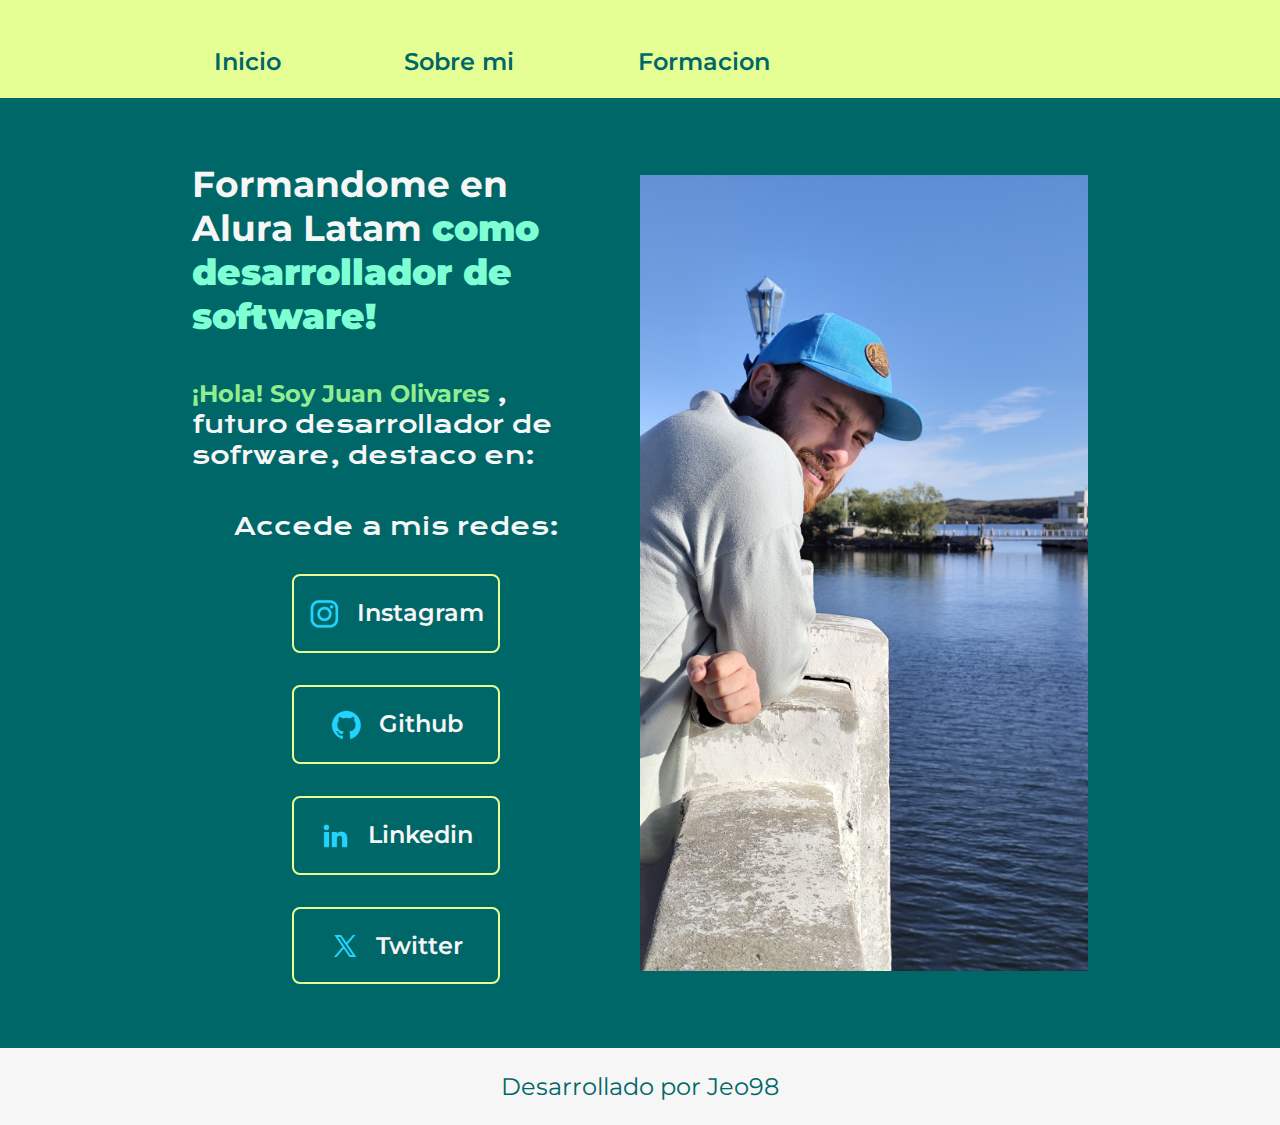
<file: index.html>
<!DOCTYPE html>
<html lang="es-mx">
<head>
    <meta charset="UTF-8">
    <meta name="viewport" content="width=device-width, initial-scale=1.0">
    <title>Portafolio</title>
    <link rel="stylesheet" href="style/style.css">
</head>
<body>
    <header class="header"> 
      <nav class="header__menu"><!--etiqueta de navegacion, pagina a pagina  -->
        <a class="header__menu_link" href="index.html">Inicio </a>
        <a class="header__menu_link" href="about.html">Sobre mi</a>
        <a class="header__menu_link" href="formacion.html">Formacion</a>
      </nav>
    </header>
    
    <main class="presentacion">
      <section class="presentacion__contenido">  
        
            <h1 class="presentacion__contenido__titulo">Formandome en Alura Latam <strong class="titulo-destacado">como desarrollador de software! </strong> </h1>
            
            <p class="presentacion__contenido_texto"> <strong class="nombre-persona">¡Hola! Soy Juan Olivares </strong>, futuro desarrollador de sofrware, destaco en:
            </p> <!--para hacer comentarios-->
           <div class="presentacion__enlaces">
                <h2 class="presentacion__enlaces_subtituloRedes">Accede a mis redes:</h2>
                <a class="presentacion__enlaces_links" href= "https://www.instagram.com/juanevaristoo"><img src="imagenes/instagram.png" alt="logo de instagram">  Instagram </a> 
                <a class="presentacion__enlaces_links" href="https://github.com/Jeo98" ><img src="imagenes/github.png" alt="logo de github"> Github</a>
                <a class="presentacion__enlaces_links" href="https://www.linkedin.com/in/juan-evaristo-olivares/"><img src="imagenes/linkedin.png" alt="logo de linkedin">Linkedin</a>
                <a class="presentacion__enlaces_links" href="https://x.com/98jeo"><img src="imagenes/twitter-novo.png" alt="logo de twitter(X)">Twitter</a>              
              </div>  
            
          </section> 

      <img class="imagen-perfil" src="imagenes/jeo3.jpg"> 
    </main>
    
    <footer class="footer">

        <p  >Desarrollado por Jeo98</p>

    </footer>
    
</body>
</html>
</file>
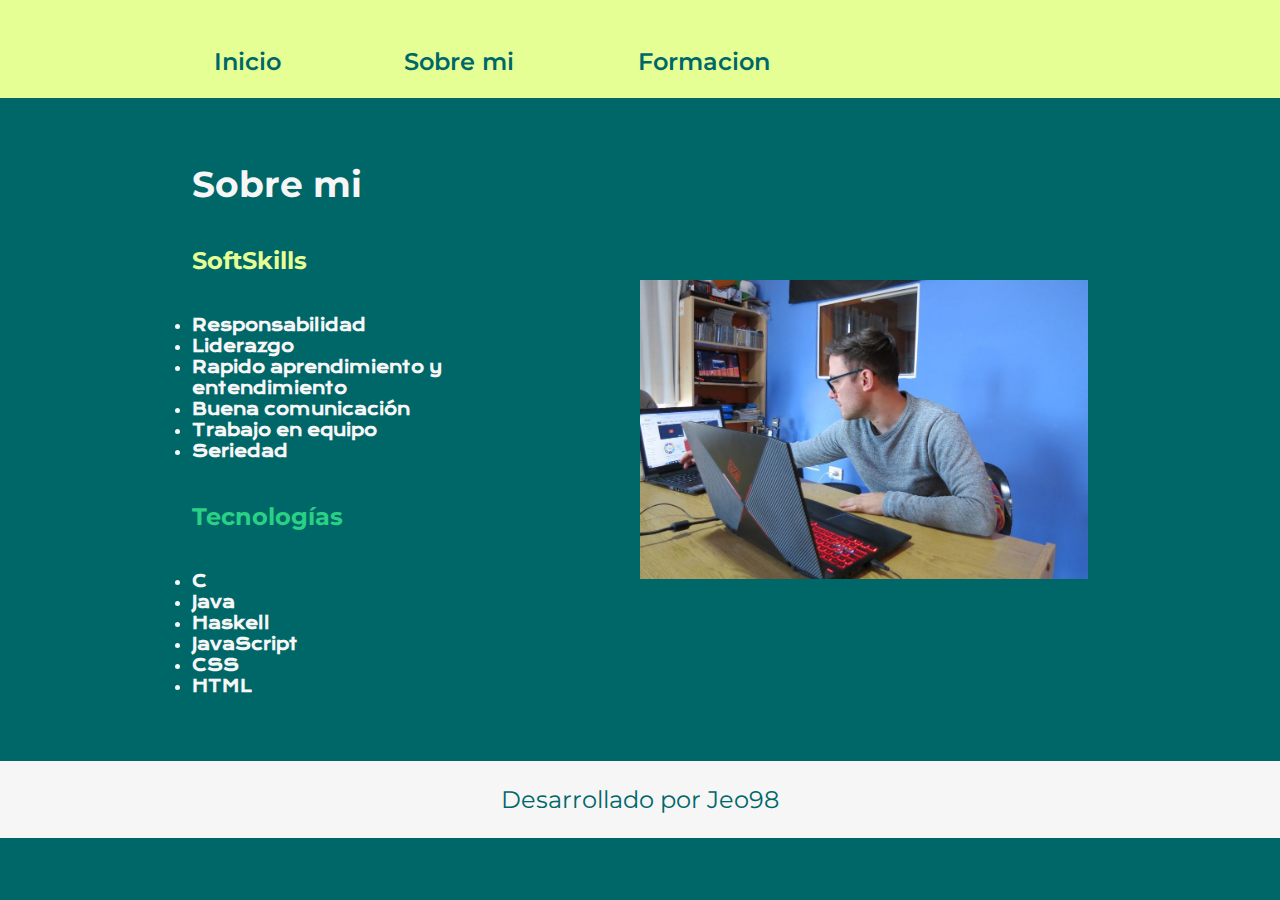
<file: about.html>
<!DOCTYPE html>
<html lang="en">
<head>
    <meta charset="UTF-8">
    <meta name="viewport" content="width=device-width, initial-scale=1.0">
    <title>Sobre mi</title>
    <link rel="stylesheet" href="style/style.css">
</head>
<header class="header"> 
    <nav class="header__menu"><!--etiqueta de navegacion, pagina a pagina  -->
      <a class="header__menu_link" href="index.html">Inicio </a>
      <a class="header__menu_link" href="about.html">Sobre mi</a>
      <a class="header__menu_link" href="formacion.html">Formacion</a>
    </nav>
  </header>
<body>
    <h1></h1>

</body>
<main class="presentacion">
    <section class="presentacion__contenido"> 
        <h1 class="presentacion__contenido__titulo">
            Sobre mi
        </h1>
        <h3 class="presentacion_softskills">SoftSkills</h3>
        <ul class="presentacion__lista_softskills">
          <li><strong>Responsabilidad</strong></li>
          <li><strong>Liderazgo</strong></li>
          <li><strong>Rapido aprendimiento y entendimiento</strong></li>
          <li><strong>Buena comunicación</strong></li>
          <li><strong>Trabajo en equipo</strong></li>
          <li><strong>Seriedad</strong></li>
        </ul> 
        <h3 class="presentacion_tecnologias">Tecnologías</h3>
        <ul class="presentacion__lista_tecnologias">
            <li><strong>C</strong></li>
            <li><strong>Java</strong></li>
            <li><strong>Haskell</strong></li>
            <li><strong>JavaScript</strong></li>
            <li><strong>CSS</strong></li>
            <li><strong>HTML</strong></li>
          </ul> 

    </section>
    <img class="imagen-perfil" src="imagenes/jeo 6.jpg">
</main>
<footer class="footer">

    <p  >Desarrollado por Jeo98</p>

</footer>
</html>
</file>
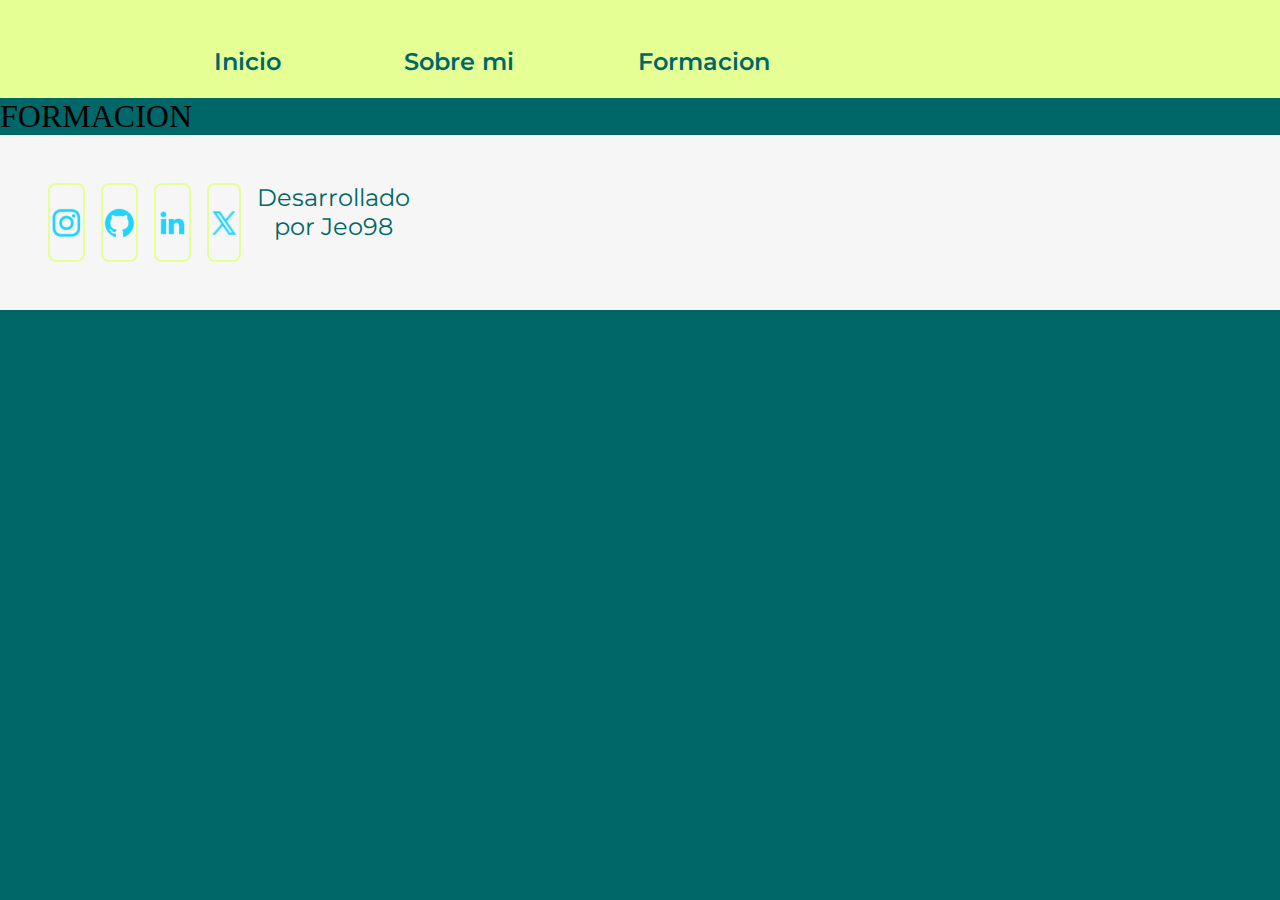
<file: formacion.html>
<!DOCTYPE html>
<html lang="en">
<head>
    <meta charset="UTF-8">
    <meta name="viewport" content="width=device-width, initial-scale=1.0">
    <title>formacion</title>
    <link rel="stylesheet" href="style/style.css">
</head>
<body>
    <header class="header"> 
        <nav class="header__menu"><!--etiqueta de navegacion, pagina a pagina  -->
          <a class="header__menu_link" href="index.html">Inicio </a>
          <a class="header__menu_link" href="about.html">Sobre mi</a>
          <a class="header__menu_link" href="formacion.html">Formacion</a>
        </nav>
      </header>
      <main>

        <p class="formacion_informacion__parrafo">FORMACION</p>
      </main>

    <footer class="footer">
        <div class="formacion_redes__footer">
            <a class="presentacion__enlaces_links" href= "https://www.instagram.com/juanevaristoo"><img src="imagenes/instagram.png" alt="logo de instagram">   </a> 
            <a class="presentacion__enlaces_links" href="https://github.com/Jeo98" ><img src="imagenes/github.png" alt="logo de github"> </a>
            <a class="presentacion__enlaces_links" href="https://www.linkedin.com/in/juan-evaristo-olivares/"><img src="imagenes/linkedin.png" alt="logo de linkedin"></a>
            <a class="presentacion__enlaces_links" href="https://x.com/98jeo"><img src="imagenes/twitter-novo.png" alt="logo de twitter(X)"></a>              
            <p class="info__footer" >Desarrollado por Jeo98</p>
        </div>  

        
    
    </footer>
</body>

</html>
</file>
<file: style/style.css>
@import url('https://fonts.googleapis.com/css2?family=Krona+One&family=Montserrat:ital,wght@0,100..900;1,100..900&display=swap');

:root{
    --color-primario:#006769;
    --color-secundario:#f6f6f6;
    --color-terciario:#22d4fd;
    --fuente-Montserrat:"Montserrat", sans serif;
    --fuente-KRONA:"Krona One", sans serif;

}

*{
    padding : 0;
    margin: 0;

}

.header{
    padding-top: 2%;
    padding-right: 0%;
    padding-bottom: 0%;
    padding-left: 15%;
    background-color: #E6FF94;
}

.header__menu{

    display: flex;
    gap: 80px;
}
.header__menu_link{

font-family: var(--fuente-Montserrat);
font-size: 1.5rem;
font-weight: 600;
color: var(--color-terciario);
text-decoration: none;
color: #006769;
display: center;
padding: 2%; 

}    

body{

    background-color: var(--color-primario);
    color:var(--color-secundario);
    box-sizing: border-box;
    
    
}
.titulo-destacado{
    color:aquamarine;
}
.nombre-persona{
    color:lightgreen;
    font-family: var(--fuente-Montserrat);
}
.titulo-blog{
    color:deeppink;

}
.presentacion{
        padding: 5% 15%;
        display: flex;
        align-items: center;
        justify-content: space-between;
        gap: 40px;
}
.presentacion__contenido{

    width: 50%;
    display: flex;
    flex-direction: column;
    gap: 40px;
}

.presentacion__contenido__titulo{

    font-size: 2.25rem;
    font-family: var(--fuente-Montserrat);
    
}
.presentacion__contenido_texto{

    font-size: 1.5rem;
    font-family: var(--fuente-KRONA);
    
}
.presentacion_softskills{

font-size: 1.5rem;
font-family: var(--fuente-Montserrat);
color: #E6FF94;
}

.presentacion__lista_softskills{

    font-size: 1rem;
    font-family: var(--fuente-KRONA);
    
    display: flex;
    justify-content: center;
    flex-direction: column;

}
.presentacion_tecnologias{
    font-size: 1.5rem;
    font-family: var(--fuente-Montserrat);
    color: #29d185;
    
}
.presentacion__lista_tecnologias{

    font-size: 1rem;
    font-family: var(--fuente-KRONA);
    display: flex;
    justify-content: center;
    flex-direction: column;

}
.presentacion__enlaces{

    display: flex;/* es para que queden dentro de una caja, para que luego respete los limites de las demas clases.*/
    /*flex activa flexbox, que es quien ordena todos los elementos dentro de un contenedor */
    justify-content: space-between;
    flex-direction: column; /* para que los botones de redes esten uno sobre otro, forma de columna*/
    align-items: center; /* para alinear los botones de redes al centro del texto*/
    gap: 32px; /* crea espacio entre los elementos */

}

.presentacion__enlaces_links{

    width: 50%;
    
    text-align: center;
    padding: 21.5px 0;
    border-radius: 8px;
    font-family: var(--fuente-Montserrat);
    font-size: 1.5rem;
    font-weight: 600;
    text-decoration: none;
    color: var(--color-secundario);
    border: 2px solid #E6FF94;
    display: flex; /* alinea los objetos de una clase*/
    justify-content: center; /** centra los objetos*/
    gap: 16px;

    
}
.imagen-perfil{
    
    width: 50%;
}
.presentacion__enlaces_links:hover{

    background-color: #40A578;
    color: #E6FF94;
}

.presentacion__enlaces_subtituloRedes{
    font-family: var(--fuente-KRONA);
    font-size: 1.5rem;
    font-weight: 400;
}

.footer{
    color:var(--color-primario);
    font-family: var(--fuente-Montserrat);
    font-size: 1.5rem;
    font-weight: 400;
    background-color: var(--color-secundario);
    padding: 1.5rem;
    text-align: center;
    
}

.formacion_informacion__parrafo{

    color: black;
    font-size: 2rem;
    display: flex;
    
}

.formacion_redes__footer{

    color:var(--color-primario);
    background-color: var(--color-secundario);
    padding: 1.5rem;
    display: flex;
    width: 10%;
    border:black;
    padding: auto;
    gap:1rem;

}
.formacion_redes_footer:hover{

    background-color: #40A578;
    color:  black;
}

@media (max-width:1200px){

    .header{
        padding: 5%;
    }
    .header__menu{
        margin: auto;
        justify-content: center;
        font-size: 40%;
    }

    .header__menu_link{
        margin: auto;
        justify-content: center;
        font-size: 1.3rem;
    }
    .presentacion{
        flex-direction: column-reverse;/* cuando la pagina se achique a menos de 1200px, elementos van en columna*/
        padding: 5%;;
    }
    .presentacion__contenido{
        width: auto; /*usar auto, se adapta automaticamente al tamaño del elemento padre*/
    }


}

@media (max-width:600px){
    .header__menu_link{
        margin: auto;
        justify-content: center;
        font-size: 0.5rem;
    }
}
</file>
